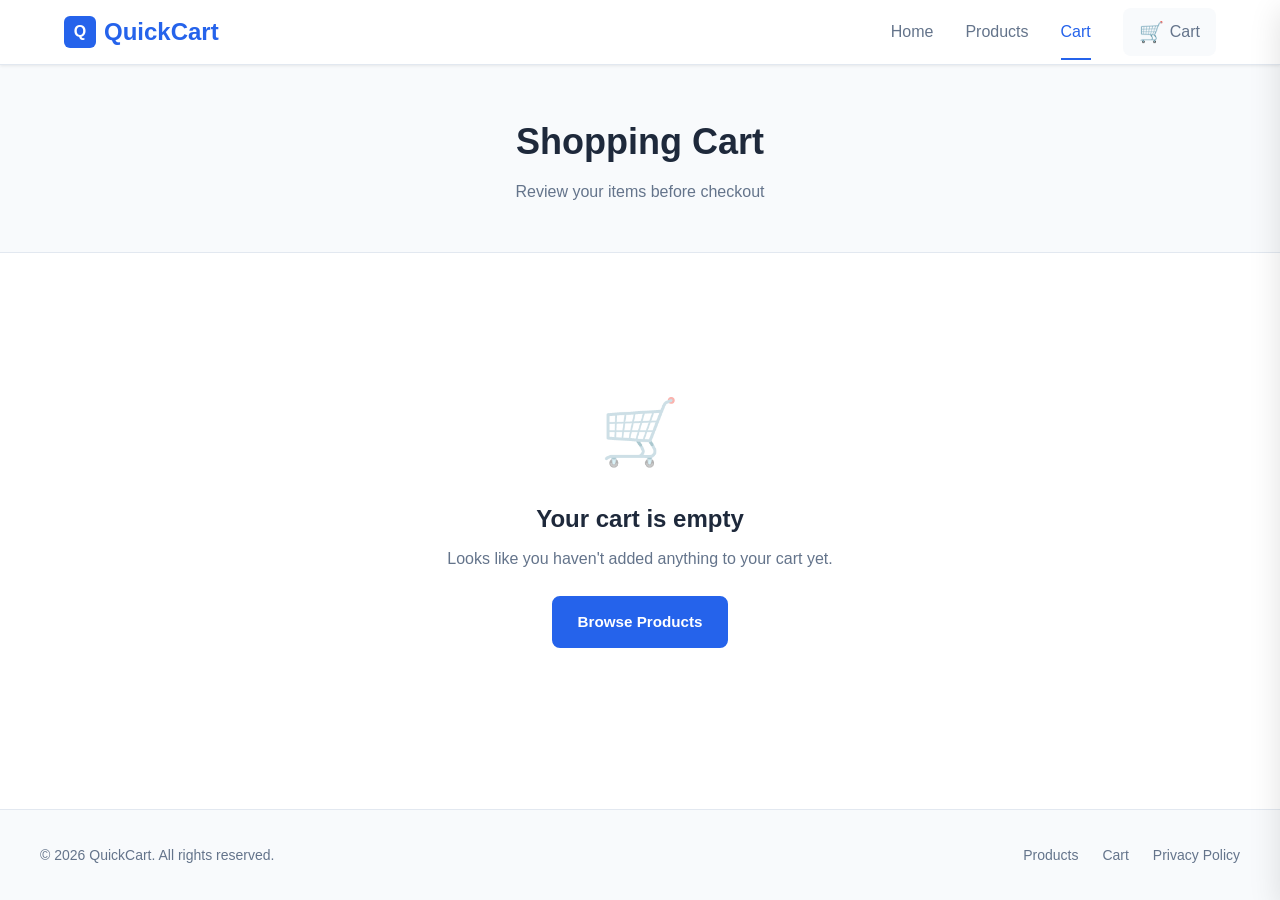
<file: frontend/cart.html>
<!DOCTYPE html>
<html lang="en">
<head>
    <meta charset="UTF-8">
    <meta name="viewport" content="width=device-width, initial-scale=1.0">
    <title>Cart - QuickCart</title>
    <link rel="stylesheet" href="css/style.css">
</head>
<body>
    <nav class="navbar">
        <div class="nav-container">
            <a href="index.html" class="logo">
                <span class="logo-icon">Q</span>
                QuickCart
            </a>
            <ul class="nav-links">
                <li><a href="index.html">Home</a></li>
                <li><a href="products.html">Products</a></li>
                <li><a href="cart.html" class="active">Cart</a></li>
                <li>
                    <a href="#" class="nav-cart cart-toggle">
                        <span class="cart-icon">🛒</span>
                        Cart
                        <span id="cart-count" class="cart-badge">0</span>
                    </a>
                </li>
            </ul>
        </div>
    </nav>

    <header class="page-header">
        <h1>Shopping Cart</h1>
        <p>Review your items before checkout</p>
    </header>

    <section class="section">
        <div class="container">
            <div id="cart-empty" class="empty-state" style="display: none;">
                <div class="empty-state-icon">🛒</div>
                <h2>Your cart is empty</h2>
                <p>Looks like you haven't added anything to your cart yet.</p>
                <a href="products.html" class="btn btn-primary">Browse Products</a>
            </div>

            <div id="cart-content" class="cart-layout" style="display: none;">
                <div id="cart-items" class="cart-items"></div>
                <div class="cart-summary">
                    <h2>Order Summary</h2>
                    <div class="summary-row">
                        <span>Subtotal</span>
                        <span id="cart-subtotal">₹0</span>
                    </div>
                    <div class="summary-row">
                        <span>Shipping</span>
                        <span>Free</span>
                    </div>
                    <div class="summary-row total">
                        <span>Total</span>
                        <span id="cart-total">₹0</span>
                    </div>
                    <a href="checkout.html" class="btn btn-primary">Proceed to Checkout</a>
                </div>
            </div>
        </div>
    </section>

    <footer class="footer">
        <div class="footer-content">
            <p>&copy; 2026 QuickCart. All rights reserved.</p>
            <ul class="footer-links">
                <li><a href="products.html">Products</a></li>
                <li><a href="cart.html">Cart</a></li>
                <li><a href="#">Privacy Policy</a></li>
            </ul>
        </div>
    </footer>

    <div id="cart-sidebar-overlay" class="cart-sidebar-overlay"></div>
    <aside id="cart-sidebar" class="cart-sidebar">
        <div class="cart-sidebar-header">
            <h2>Your Cart</h2>
            <button id="sidebar-close" class="sidebar-close" aria-label="Close cart">&times;</button>
        </div>
        <div id="sidebar-empty" class="cart-sidebar-empty">
            <p>Your cart is empty</p>
            <a href="products.html" class="btn btn-primary" style="margin-top: 16px;">Shop Now</a>
        </div>
        <div id="sidebar-cart-items" class="cart-sidebar-items"></div>
        <div id="sidebar-footer" class="cart-sidebar-footer" style="display: none;">
            <div class="sidebar-total">
                <span>Total</span>
                <span id="sidebar-total">₹0</span>
            </div>
            <a href="checkout.html" class="btn btn-primary">Checkout</a>
            <a href="cart.html" class="btn btn-outline">View Full Cart</a>
        </div>
    </aside>

    <script src="js/cart.js"></script>
    <script src="js/checkout.js"></script>
</body>
</html>
</file>
<file: frontend/css/style.css>
/* QuickCart - Modern E-Commerce Styles */

:root {
    --primary: #2563eb;
    --primary-dark: #1d4ed8;
    --primary-light: #3b82f6;
    --text: #1e293b;
    --text-muted: #64748b;
    --border: #e2e8f0;
    --bg: #ffffff;
    --bg-subtle: #f8fafc;
    --success: #16a34a;
    --shadow: 0 1px 3px rgba(0, 0, 0, 0.08);
    --shadow-md: 0 4px 12px rgba(0, 0, 0, 0.1);
    --shadow-lg: 0 10px 30px rgba(0, 0, 0, 0.12);
    --radius: 8px;
    --radius-lg: 12px;
    --transition: 0.2s ease;
}

*,
*::before,
*::after {
    box-sizing: border-box;
    margin: 0;
    padding: 0;
}

html {
    scroll-behavior: smooth;
}

body {
    font-family: -apple-system, BlinkMacSystemFont, "Segoe UI", Roboto, "Helvetica Neue", Arial, sans-serif;
    background-color: var(--bg);
    color: var(--text);
    line-height: 1.6;
    min-height: 100vh;
    display: flex;
    flex-direction: column;
}

a {
    color: inherit;
    text-decoration: none;
}

img {
    max-width: 100%;
    display: block;
}

/* Navbar */
.navbar {
    background: var(--bg);
    border-bottom: 1px solid var(--border);
    position: sticky;
    top: 0;
    z-index: 100;
    box-shadow: var(--shadow);
}

.nav-container {
    max-width: 1200px;
    margin: 0 auto;
    padding: 0 24px;
    height: 64px;
    display: flex;
    align-items: center;
    justify-content: space-between;
}

.logo {
    font-size: 1.5rem;
    font-weight: 700;
    color: var(--primary);
    display: flex;
    align-items: center;
    gap: 8px;
}

.logo-icon {
    width: 32px;
    height: 32px;
    background: var(--primary);
    border-radius: 6px;
    display: flex;
    align-items: center;
    justify-content: center;
    color: white;
    font-size: 1rem;
}

.nav-links {
    display: flex;
    align-items: center;
    gap: 32px;
    list-style: none;
}

.nav-links a {
    font-weight: 500;
    color: var(--text-muted);
    transition: color var(--transition);
    position: relative;
}

.nav-links a:hover,
.nav-links a.active {
    color: var(--primary);
}

.nav-links a.active::after {
    content: "";
    position: absolute;
    bottom: -20px;
    left: 0;
    right: 0;
    height: 2px;
    background: var(--primary);
}

.nav-cart {
    position: relative;
    display: flex;
    align-items: center;
    gap: 6px;
    padding: 8px 16px;
    background: var(--bg-subtle);
    border-radius: var(--radius);
    transition: background var(--transition);
}

.nav-cart:hover {
    background: var(--border);
}

.cart-icon {
    font-size: 1.25rem;
}

.cart-badge {
    position: absolute;
    top: -4px;
    right: -4px;
    background: var(--primary);
    color: white;
    font-size: 0.7rem;
    font-weight: 700;
    width: 18px;
    height: 18px;
    border-radius: 50%;
    display: none;
    align-items: center;
    justify-content: center;
}

/* Hero Section */
.hero {
    background: linear-gradient(135deg, #eff6ff 0%, #ffffff 60%);
    padding: 80px 24px;
    text-align: center;
}

.hero-content {
    max-width: 700px;
    margin: 0 auto;
}

.hero h1 {
    font-size: 3rem;
    font-weight: 800;
    color: var(--text);
    line-height: 1.2;
    margin-bottom: 16px;
}

.hero h1 span {
    color: var(--primary);
}

.hero p {
    font-size: 1.125rem;
    color: var(--text-muted);
    margin-bottom: 32px;
}

.hero-actions {
    display: flex;
    gap: 16px;
    justify-content: center;
    flex-wrap: wrap;
}

/* Buttons */
.btn {
    display: inline-flex;
    align-items: center;
    justify-content: center;
    padding: 12px 24px;
    border-radius: var(--radius);
    font-size: 0.95rem;
    font-weight: 600;
    cursor: pointer;
    border: 2px solid transparent;
    transition: all var(--transition);
    font-family: inherit;
}

.btn-primary {
    background: var(--primary);
    color: white;
    border-color: var(--primary);
}

.btn-primary:hover {
    background: var(--primary-dark);
    border-color: var(--primary-dark);
    transform: translateY(-1px);
    box-shadow: var(--shadow-md);
}

.btn-outline {
    background: transparent;
    color: var(--primary);
    border-color: var(--primary);
}

.btn-outline:hover {
    background: var(--primary);
    color: white;
}

.btn-lg {
    padding: 14px 32px;
    font-size: 1rem;
}

.btn:disabled {
    opacity: 0.6;
    cursor: not-allowed;
    transform: none;
}

/* Sections */
.section {
    padding: 64px 24px;
}

.section-header {
    text-align: center;
    margin-bottom: 48px;
}

.section-header h2 {
    font-size: 2rem;
    font-weight: 700;
    margin-bottom: 8px;
}

.section-header p {
    color: var(--text-muted);
    font-size: 1.05rem;
}

.container {
    max-width: 1200px;
    margin: 0 auto;
}

/* Features */
.features-grid {
    display: grid;
    grid-template-columns: repeat(auto-fit, minmax(250px, 1fr));
    gap: 24px;
}

.feature-card {
    background: var(--bg-subtle);
    border: 1px solid var(--border);
    border-radius: var(--radius-lg);
    padding: 32px 24px;
    text-align: center;
    transition: transform var(--transition), box-shadow var(--transition);
}

.feature-card:hover {
    transform: translateY(-4px);
    box-shadow: var(--shadow-md);
}

.feature-icon {
    font-size: 2rem;
    margin-bottom: 16px;
}

.feature-card h3 {
    font-size: 1.1rem;
    margin-bottom: 8px;
}

.feature-card p {
    color: var(--text-muted);
    font-size: 0.9rem;
}

/* Product Grid */
.products-grid {
    display: grid;
    grid-template-columns: repeat(auto-fill, minmax(280px, 1fr));
    gap: 24px;
}

.product-card {
    background: var(--bg);
    border: 1px solid var(--border);
    border-radius: var(--radius-lg);
    overflow: hidden;
    transition: transform var(--transition), box-shadow var(--transition);
}

.product-card:hover {
    transform: translateY(-4px);
    box-shadow: var(--shadow-lg);
}

.product-image {
    height: 200px;
    overflow: hidden;
    background: var(--bg-subtle);
}

.product-image img {
    width: 100%;
    height: 100%;
    object-fit: cover;
    transition: transform 0.3s ease;
}

.product-card:hover .product-image img {
    transform: scale(1.05);
}

.product-info {
    padding: 20px;
}

.product-name {
    font-size: 1.15rem;
    font-weight: 600;
    margin-bottom: 8px;
}

.product-description {
    color: var(--text-muted);
    font-size: 0.875rem;
    margin-bottom: 16px;
    display: -webkit-box;
    -webkit-line-clamp: 2;
    -webkit-box-orient: vertical;
    overflow: hidden;
}

.product-footer {
    display: flex;
    align-items: center;
    justify-content: space-between;
    gap: 12px;
}

.product-price {
    font-size: 1.25rem;
    font-weight: 700;
    color: var(--primary);
}

.product-footer .btn {
    padding: 8px 16px;
    font-size: 0.85rem;
}

/* Page Header */
.page-header {
    background: var(--bg-subtle);
    padding: 48px 24px;
    text-align: center;
    border-bottom: 1px solid var(--border);
}

.page-header h1 {
    font-size: 2.25rem;
    font-weight: 700;
    margin-bottom: 8px;
}

.page-header p {
    color: var(--text-muted);
}

/* Cart Page */
.cart-layout {
    display: grid;
    grid-template-columns: 1fr 340px;
    gap: 32px;
    align-items: start;
}

.cart-items {
    display: flex;
    flex-direction: column;
    gap: 16px;
}

.cart-item {
    display: flex;
    gap: 20px;
    padding: 20px;
    background: var(--bg);
    border: 1px solid var(--border);
    border-radius: var(--radius-lg);
    align-items: center;
}

.cart-item-image {
    width: 100px;
    height: 80px;
    object-fit: cover;
    border-radius: var(--radius);
    flex-shrink: 0;
}

.cart-item-details {
    flex: 1;
}

.cart-item-details h3 {
    font-size: 1rem;
    margin-bottom: 4px;
}

.cart-item-price {
    color: var(--text-muted);
    font-size: 0.9rem;
}

.quantity-controls {
    display: flex;
    align-items: center;
    gap: 12px;
    margin-top: 8px;
}

.qty-btn {
    width: 32px;
    height: 32px;
    border: 1px solid var(--border);
    background: var(--bg-subtle);
    border-radius: var(--radius);
    cursor: pointer;
    font-size: 1.1rem;
    display: flex;
    align-items: center;
    justify-content: center;
    transition: all var(--transition);
}

.qty-btn:hover {
    background: var(--primary);
    color: white;
    border-color: var(--primary);
}

.qty-value {
    font-weight: 600;
    min-width: 24px;
    text-align: center;
}

.cart-item-actions {
    text-align: right;
}

.cart-item-total {
    font-weight: 700;
    font-size: 1.1rem;
    color: var(--primary);
    margin-bottom: 8px;
}

.cart-summary {
    background: var(--bg-subtle);
    border: 1px solid var(--border);
    border-radius: var(--radius-lg);
    padding: 24px;
    position: sticky;
    top: 88px;
}

.cart-summary h2 {
    font-size: 1.25rem;
    margin-bottom: 20px;
    padding-bottom: 16px;
    border-bottom: 1px solid var(--border);
}

.summary-row {
    display: flex;
    justify-content: space-between;
    margin-bottom: 12px;
    color: var(--text-muted);
}

.summary-row.total {
    font-size: 1.25rem;
    font-weight: 700;
    color: var(--text);
    margin-top: 16px;
    padding-top: 16px;
    border-top: 1px solid var(--border);
}

.cart-summary .btn {
    width: 100%;
    margin-top: 20px;
}

.empty-state {
    text-align: center;
    padding: 64px 24px;
}

.empty-state-icon {
    font-size: 4rem;
    margin-bottom: 16px;
    opacity: 0.4;
}

.empty-state h2 {
    font-size: 1.5rem;
    margin-bottom: 8px;
}

.empty-state p {
    color: var(--text-muted);
    margin-bottom: 24px;
}

/* Checkout */
.checkout-layout {
    display: grid;
    grid-template-columns: 1fr 380px;
    gap: 32px;
    align-items: start;
}

.checkout-form-card {
    background: var(--bg);
    border: 1px solid var(--border);
    border-radius: var(--radius-lg);
    padding: 32px;
}

.checkout-form-card h2 {
    font-size: 1.25rem;
    margin-bottom: 24px;
}

.form-group {
    margin-bottom: 20px;
}

.form-group label {
    display: block;
    font-weight: 500;
    margin-bottom: 6px;
    font-size: 0.9rem;
}

.form-group input,
.form-group textarea {
    width: 100%;
    padding: 12px 16px;
    border: 1px solid var(--border);
    border-radius: var(--radius);
    font-size: 0.95rem;
    font-family: inherit;
    transition: border-color var(--transition), box-shadow var(--transition);
    background: var(--bg);
}

.form-group input:focus,
.form-group textarea:focus {
    outline: none;
    border-color: var(--primary);
    box-shadow: 0 0 0 3px rgba(37, 99, 235, 0.15);
}

.form-group textarea {
    resize: vertical;
    min-height: 100px;
}

.form-row {
    display: grid;
    grid-template-columns: 1fr 1fr;
    gap: 16px;
}

.checkout-summary-card {
    background: var(--bg-subtle);
    border: 1px solid var(--border);
    border-radius: var(--radius-lg);
    padding: 24px;
    position: sticky;
    top: 88px;
}

.checkout-summary-card h2 {
    font-size: 1.25rem;
    margin-bottom: 20px;
}

.summary-item {
    display: flex;
    justify-content: space-between;
    padding: 10px 0;
    border-bottom: 1px solid var(--border);
    font-size: 0.9rem;
}

.summary-item:last-of-type {
    border-bottom: none;
}

.checkout-total-row {
    display: flex;
    justify-content: space-between;
    font-size: 1.25rem;
    font-weight: 700;
    margin-top: 16px;
    padding-top: 16px;
    border-top: 2px solid var(--border);
}

/* Success Page */
.success-container {
    max-width: 600px;
    margin: 0 auto;
    text-align: center;
    padding: 64px 24px;
}

.success-icon {
    width: 80px;
    height: 80px;
    background: #dcfce7;
    border-radius: 50%;
    display: flex;
    align-items: center;
    justify-content: center;
    margin: 0 auto 24px;
    font-size: 2.5rem;
}

.success-container h1 {
    font-size: 2rem;
    margin-bottom: 8px;
    color: var(--success);
}

.success-container > p {
    color: var(--text-muted);
    margin-bottom: 32px;
}

.order-details {
    background: var(--bg-subtle);
    border: 1px solid var(--border);
    border-radius: var(--radius-lg);
    padding: 24px;
    text-align: left;
    margin-bottom: 32px;
}

.order-details h3 {
    font-size: 1rem;
    margin-bottom: 16px;
    color: var(--text-muted);
    text-transform: uppercase;
    letter-spacing: 0.05em;
    font-size: 0.8rem;
}

.detail-row {
    display: flex;
    justify-content: space-between;
    padding: 10px 0;
    border-bottom: 1px solid var(--border);
}

.detail-row:last-child {
    border-bottom: none;
}

.detail-label {
    color: var(--text-muted);
}

.detail-value {
    font-weight: 600;
}

/* Cart Sidebar */
.cart-sidebar-overlay {
    position: fixed;
    inset: 0;
    background: rgba(0, 0, 0, 0.4);
    z-index: 200;
    opacity: 0;
    visibility: hidden;
    transition: all 0.3s ease;
}

.cart-sidebar-overlay.open {
    opacity: 1;
    visibility: visible;
}

.cart-sidebar {
    position: fixed;
    top: 0;
    right: 0;
    width: 400px;
    max-width: 100%;
    height: 100vh;
    background: var(--bg);
    box-shadow: var(--shadow-lg);
    z-index: 201;
    transform: translateX(100%);
    transition: transform 0.3s ease;
    display: flex;
    flex-direction: column;
}

.cart-sidebar.open {
    transform: translateX(0);
}

.cart-sidebar-header {
    display: flex;
    align-items: center;
    justify-content: space-between;
    padding: 20px 24px;
    border-bottom: 1px solid var(--border);
}

.cart-sidebar-header h2 {
    font-size: 1.25rem;
}

.sidebar-close {
    background: none;
    border: none;
    font-size: 1.5rem;
    cursor: pointer;
    color: var(--text-muted);
    padding: 4px;
    line-height: 1;
}

.sidebar-close:hover {
    color: var(--text);
}

.cart-sidebar-items {
    flex: 1;
    overflow-y: auto;
    padding: 16px 24px;
}

.sidebar-cart-item {
    display: flex;
    gap: 12px;
    padding: 12px 0;
    border-bottom: 1px solid var(--border);
    align-items: center;
}

.sidebar-cart-item img {
    width: 60px;
    height: 50px;
    object-fit: cover;
    border-radius: var(--radius);
}

.sidebar-cart-item-info {
    flex: 1;
}

.sidebar-cart-item-info h4 {
    font-size: 0.9rem;
    margin-bottom: 2px;
}

.sidebar-cart-item-info p {
    font-size: 0.8rem;
    color: var(--text-muted);
}

.sidebar-remove {
    background: none;
    border: none;
    color: var(--text-muted);
    cursor: pointer;
    font-size: 1.1rem;
    padding: 4px;
}

.sidebar-remove:hover {
    color: #dc2626;
}

.cart-sidebar-empty {
    text-align: center;
    padding: 48px 24px;
    color: var(--text-muted);
}

.cart-sidebar-footer {
    padding: 20px 24px;
    border-top: 1px solid var(--border);
    background: var(--bg-subtle);
}

.sidebar-total {
    display: flex;
    justify-content: space-between;
    font-size: 1.1rem;
    font-weight: 700;
    margin-bottom: 16px;
}

.cart-sidebar-footer .btn {
    width: 100%;
    margin-bottom: 8px;
}

.cart-sidebar-footer .btn:last-child {
    margin-bottom: 0;
}

/* Toast */
.toast {
    position: fixed;
    bottom: 24px;
    right: 24px;
    background: var(--text);
    color: white;
    padding: 14px 24px;
    border-radius: var(--radius);
    font-size: 0.9rem;
    font-weight: 500;
    box-shadow: var(--shadow-lg);
    transform: translateY(100px);
    opacity: 0;
    transition: all 0.3s ease;
    z-index: 1000;
}

.toast.show {
    transform: translateY(0);
    opacity: 1;
}

/* Loading & Error */
.loading {
    text-align: center;
    padding: 48px;
    color: var(--text-muted);
    grid-column: 1 / -1;
}

.error-message,
.error-text {
    text-align: center;
    color: var(--text-muted);
    padding: 32px;
    grid-column: 1 / -1;
}

/* Footer */
.footer {
    background: var(--bg-subtle);
    border-top: 1px solid var(--border);
    padding: 32px 24px;
    margin-top: auto;
}

.footer-content {
    max-width: 1200px;
    margin: 0 auto;
    display: flex;
    justify-content: space-between;
    align-items: center;
    flex-wrap: wrap;
    gap: 16px;
}

.footer p {
    color: var(--text-muted);
    font-size: 0.875rem;
}

.footer-links {
    display: flex;
    gap: 24px;
    list-style: none;
}

.footer-links a {
    color: var(--text-muted);
    font-size: 0.875rem;
    transition: color var(--transition);
}

.footer-links a:hover {
    color: var(--primary);
}

/* Responsive */
@media (max-width: 768px) {
    .nav-links {
        gap: 16px;
    }

    .nav-links li:not(:last-child) {
        display: none;
    }

    .hero h1 {
        font-size: 2rem;
    }

    .cart-layout,
    .checkout-layout {
        grid-template-columns: 1fr;
    }

    .cart-item {
        flex-wrap: wrap;
    }

    .cart-item-actions {
        width: 100%;
        display: flex;
        justify-content: space-between;
        align-items: center;
        margin-top: 8px;
    }

    .form-row {
        grid-template-columns: 1fr;
    }

    .cart-summary,
    .checkout-summary-card {
        position: static;
    }

    .footer-content {
        flex-direction: column;
        text-align: center;
    }
}
</file>
